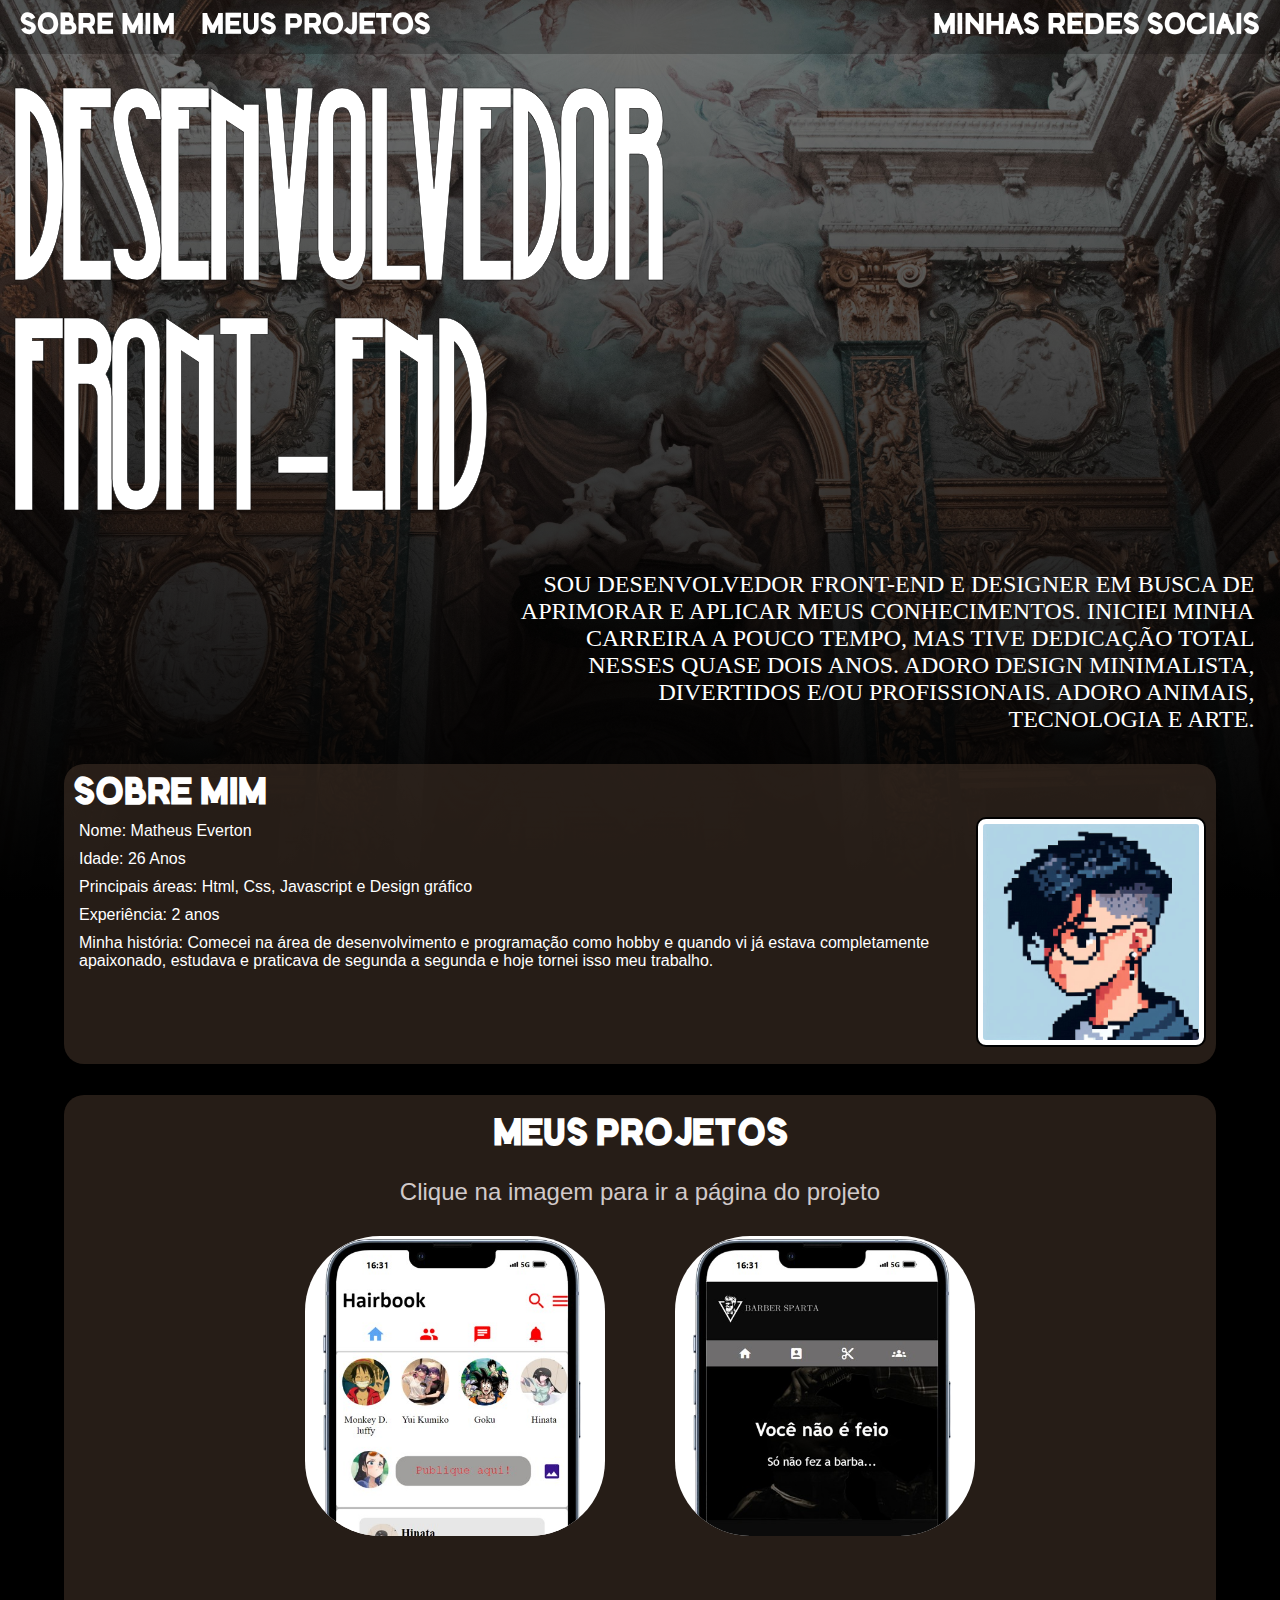
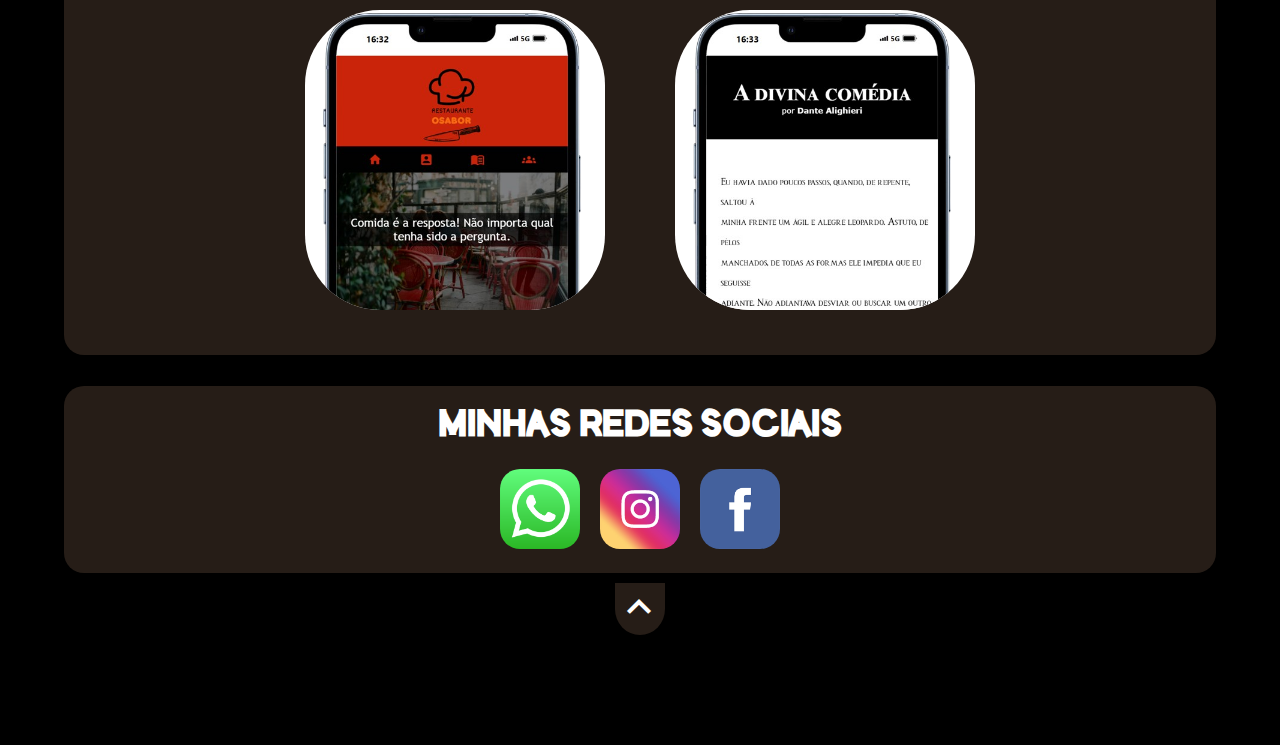
<file: index.html>
<!DOCTYPE html>
<html lang="pt-br">
<head>
    <meta charset="UTF-8">
    <meta name="viewport" content="width=device-width, initial-scale=1.0">
    <title>Meu Portifólio</title>
    <link rel="stylesheet" href="https://fonts.googleapis.com/icon?family=Material+Icons">
    <link rel="stylesheet" href="estilo/style.css">
    
</head>
<body id="corpo">
    <header>
        <nav id="telanav1">
            <a href="#1"><abbr title="Sobre mim"><i class="material-icons" id="menu">assignment_ind</i></abbr></a>
            <a href="#2"><abbr title="Meus projetos"><i class="material-icons" id="menu">library_books</i></abbr></a>

            <a href="#3"><abbr title="Contato"><i class="material-icons" id="menu2">email</i></abbr></a>
        </nav>
        <nav id="telanav2">
            <a href="#1">SOBRE MIM</a>
            <a href="#2">MEUS PROJETOS</a>

            <a href="#3" id="telamenu">MINHAS REDES SOCIAIS</a>
        </nav>
       
    </header>
    <main>
        <section>
            <h1 id="titulo">Desenvolvedor <br>Front-End</h1>
            <p>SOU DESENVOLVEDOR FRONT-END E DESIGNER EM BUSCA DE APRIMORAR E APLICAR MEUS CONHECIMENTOS. INICIEI MINHA CARREIRA A POUCO TEMPO, MAS TIVE DEDICAÇÃO TOTAL NESSES QUASE DOIS ANOS. ADORO DESIGN MINIMALISTA, DIVERTIDOS E/OU PROFISSIONAIS. ADORO ANIMAIS, TECNOLOGIA E ARTE.</p>
        </section>

        <div id="1" style="position: relative; top: -40px; height: 1px; background-color: transparent;">

        </div>

        <section id="sobremim">
            <h1>Sobre mim</h1>
            <img src="img/eu.jpeg" alt="desenho matheus" id="perfil" onmouseover="mudarback()" onmouseout="voltarback()" onclick="alternarback()">
            <ul>
                <li>Nome: Matheus Everton</li>
                <li>Idade: 26 Anos</li>
                <li>Principais áreas: Html, Css, Javascript e Design gráfico</li>
                <li>Experiência: 2 anos</li>
                <li>Minha história: Comecei na área de desenvolvimento e programação como hobby e quando vi já estava completamente apaixonado, estudava e praticava de segunda a segunda e hoje tornei isso meu trabalho.</li>
            </ul>
        </section>

        <div id="2" style="position: relative; top: -40px; height: 1px; background-color: transparent;"></div>

        </div>

        <section id="meusprojetos">
            <h1>Meus projetos</h1>
            <p id="aviso">Clique na imagem para ir a página do projeto</p>
            <div id="projetos">
                <div id="projeto1">
                    <a href="https://mattyns.github.io/hairbook/" target="_blank"><img src="img/1a.png" alt="projeto1" id="imgprojeto"></a>
                    
                    

                </div>
                <div id="projeto2">
                    <a href="https://mattyns.github.io/Barber/" target="_blank"><img src="img/2a.png" alt="projeto2" id="imgprojeto"></a>


                </div>
                <div id="projetos3">
                    <a href="https://mattyns.github.io/Osabor/" target="_blank"><img src="img/3a.png" alt="projeto3" id="imgprojeto"></a>
                </div>
                <div id="projeto4">
                    <a href="https://mattyns.github.io/divina/" target="_blank"><img src="img/4a.png" alt="projeto4" id="imgprojeto"></a>

                </div>
               
            </div>
            
                

            

            <a href="meusprojetos.html"><h2 id="teste">Ou clique aqui para ver mais detalhes</h2></a>

            

        </section>

        <div id="3" style="position: relative; top: -40px; height: 1px; background-color: transparent;"></div>

        </div>

        
        <section id="redessociais">
            <h1>Minhas Redes Sociais</h1>
            <div id="redes">
                <a href="https://wa.me/message/FFJ4LAFTHM7TA1" target="_blank"><img src="img/whats.png" alt="Meu Whatsapp"></a>
                <a href="https://www.instagram.com/math.ever/" target="_blank"><img src="img/insta.jpg" alt="Meu Instagram"></a>
                <a href="https://www.facebook.com/profile.php?id=100074589230685" target="_blank"><img src="img/face.jpg" alt="Meu Facebook"></a>
            </div>


        </section>
        

        <div id="navigatortop">
            <a href="#"><i class="material-icons">keyboard_arrow_up</i></a>
    
        </div>


    </main>

    <script src="Script/script.js"></script>
    

    
    
</body>
</html>
</file>
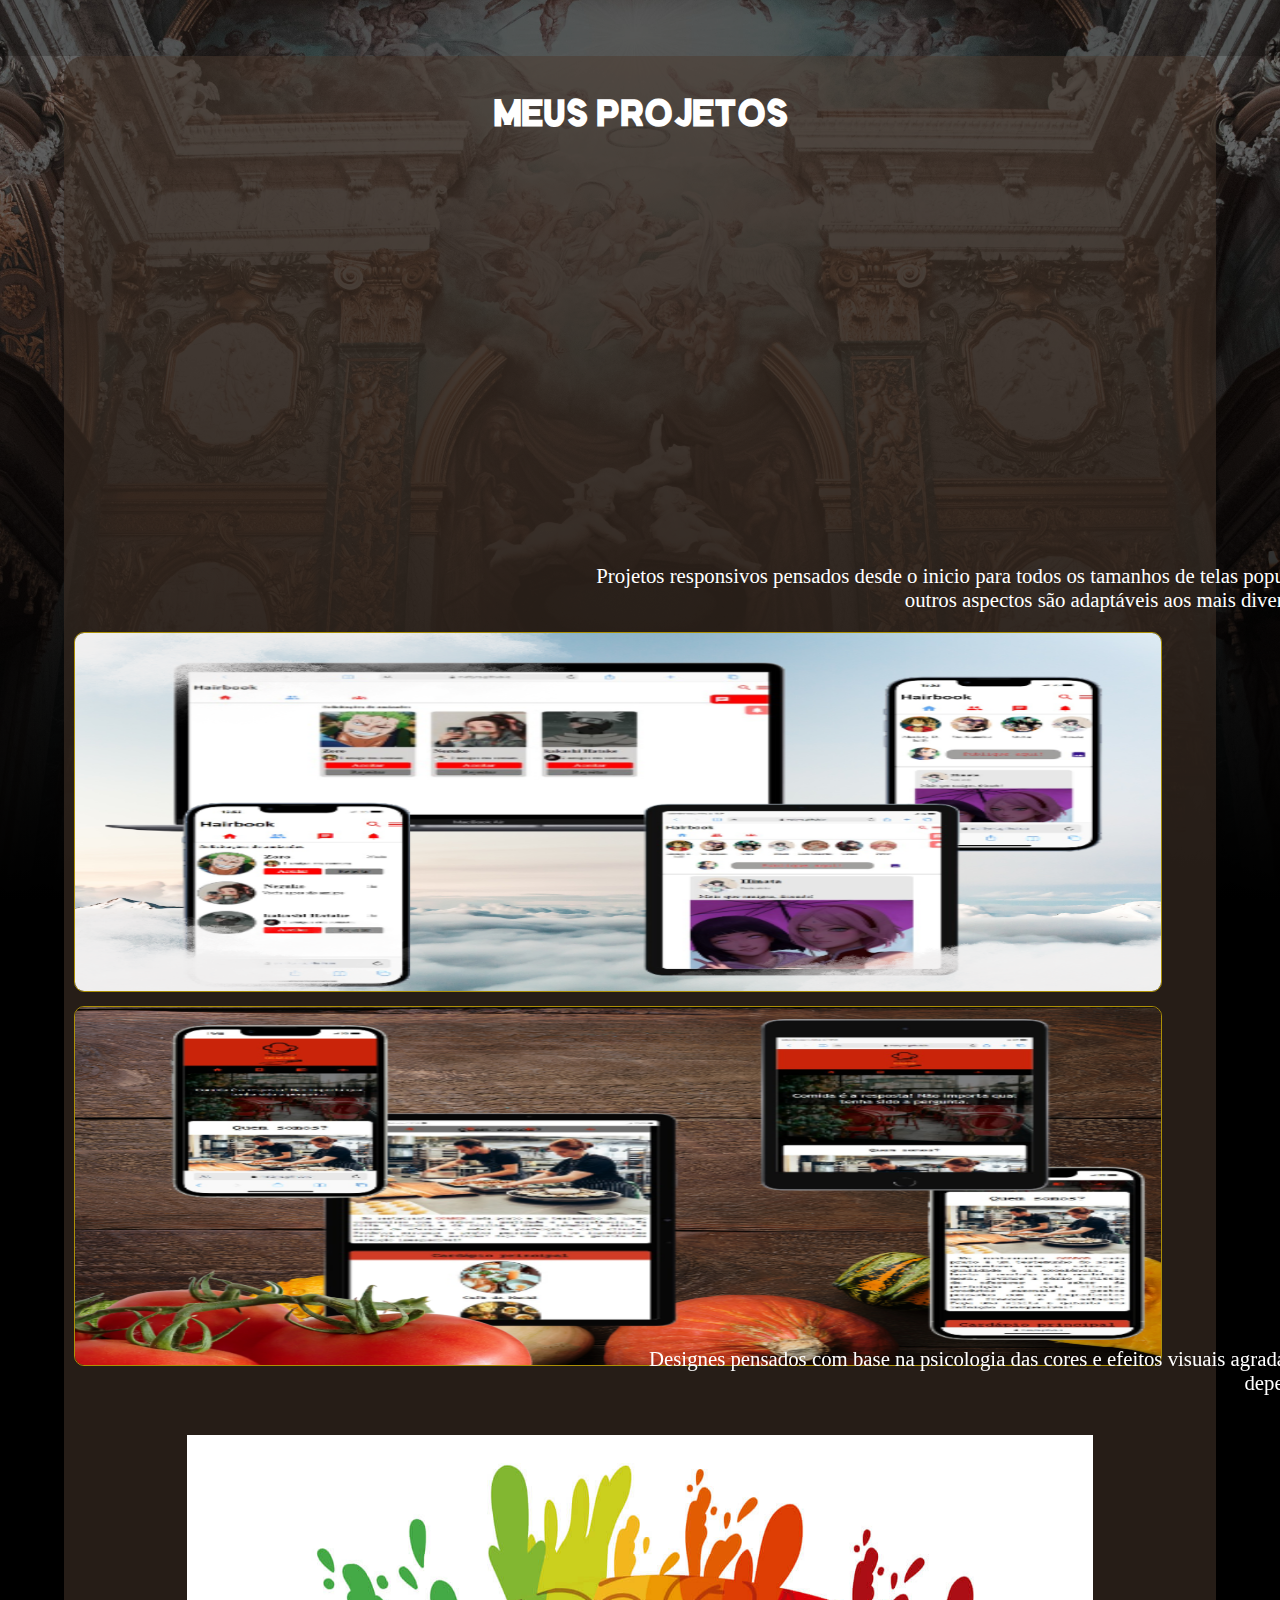
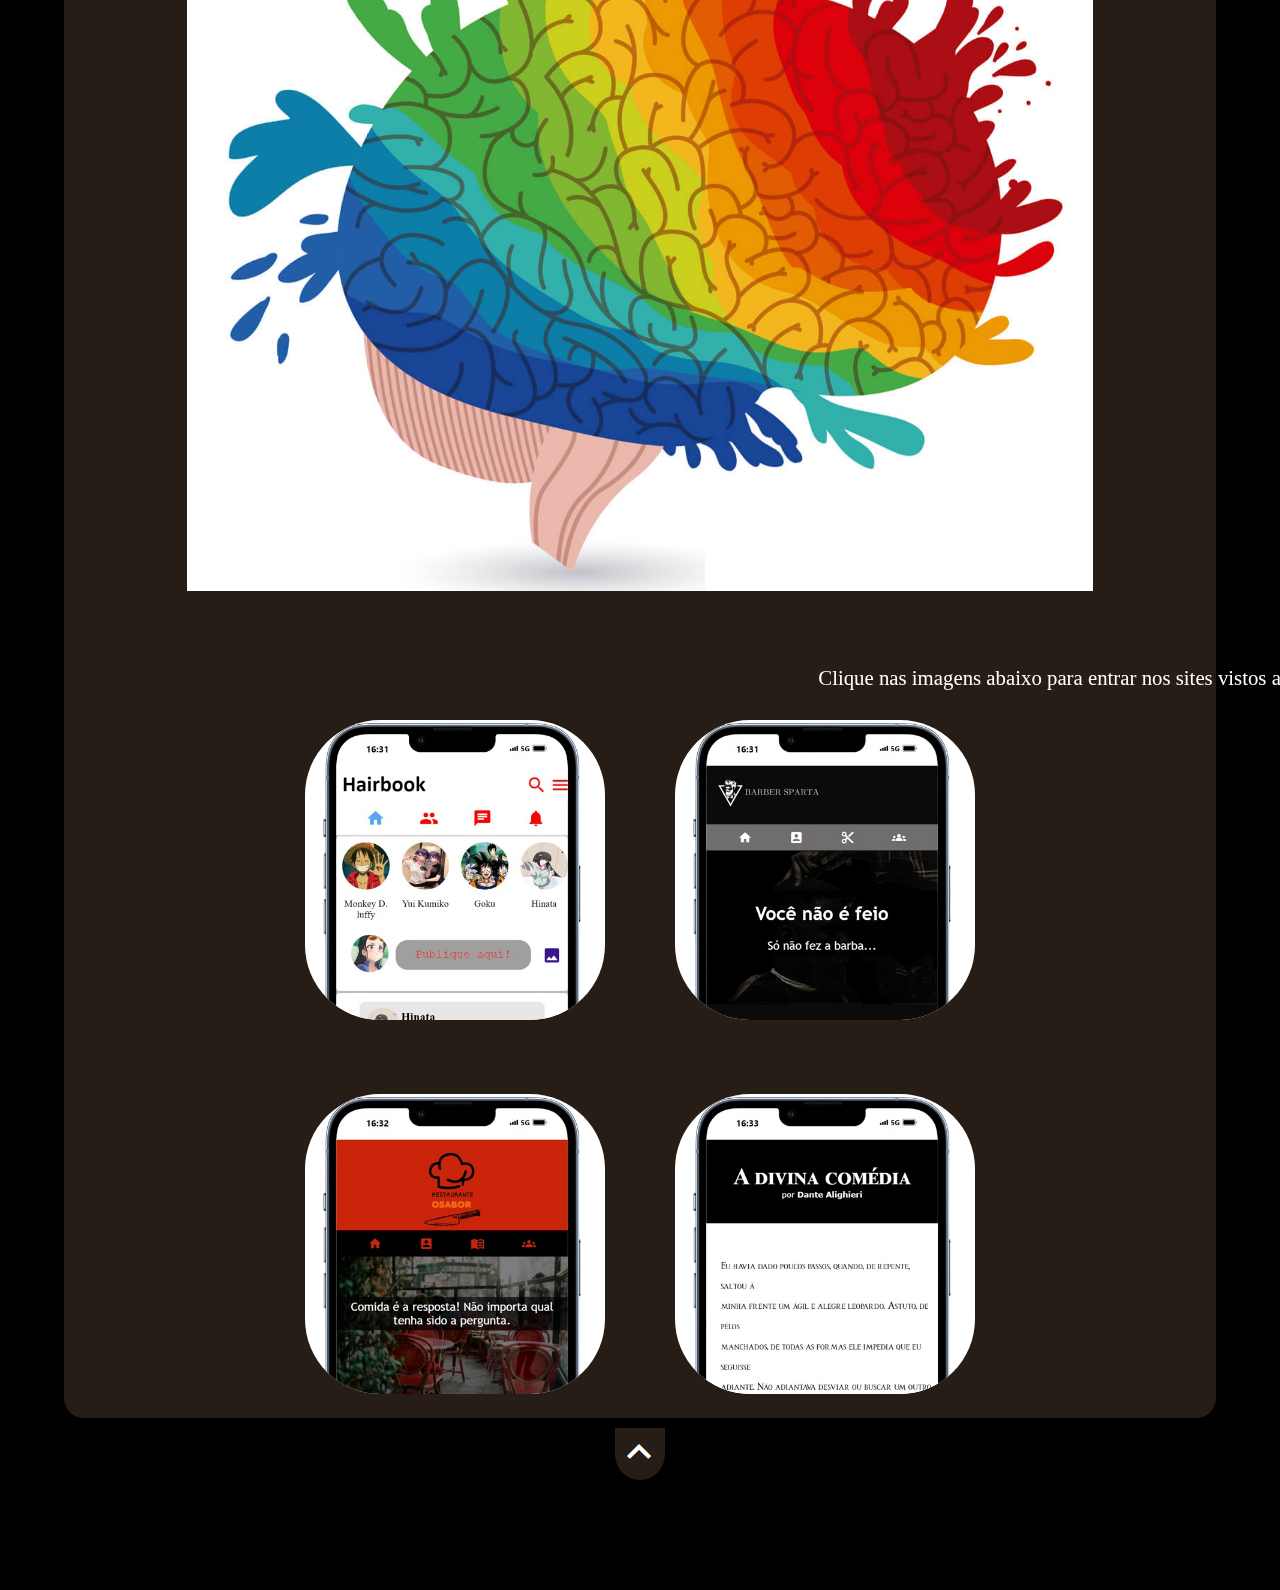
<file: meusprojetos.html>
<!DOCTYPE html>
<html lang="pt-br">
<head>
    <meta charset="UTF-8">
    <meta name="viewport" content="width=device-width, initial-scale=1.0">
    <title>Meus projetos</title>
    <link rel="stylesheet" href="https://fonts.googleapis.com/icon?family=Material+Icons">
    <link rel="stylesheet" href="estilo/style.css">
    <link rel="stylesheet" href="estilo/meusprojetos2.css">
    <link rel="stylesheet" href="estilo/projetos.css">
</head>
<body id="corpo">
    <nav id="telanav">
        <a href="index.html" id="link" ><abbr title="Voltar para página principal"><i class="material-icons" id="menu3">arrow_circle_left</i></abbr></a>

    </nav>
    <main>
        <section id="meusprojetos">
            <h1>Meus projetos</h1>
            <div id="slider">
                <img src="img/Haircel1.png" alt="hairbook" id="selected">
                <img src="img/hairtablet.png" alt="hairbook tablet">
                <img src="img/hairtcom.png" alt="hairbook computador">

            </div>
            <p id="textproj">Projetos responsivos pensados desde o inicio para todos os tamanhos de telas populares. Menus, conteudos, e todos os outros aspectos são adaptáveis aos mais diversos tipos de experiência do usuário.</p>
            <div id="imagensjuntas">
                <img src="img/haircomp.png" alt="hairbook compilação">
                <img src="img/osaborcomp.png" alt="Osabor" id="imagem2">
            </div>
            <p id="textproj2">Designes pensados com base na psicologia das cores e efeitos visuais agradaveis ao público espécifico ou geral, dependendo do objetivo do seu negócio.</p>
            <img src="img/psicologia.jpg" alt="cores" id="psico">
            <p id="textproj3">Clique nas imagens abaixo para entrar nos sites vistos acima.</p>
            <div id="projetos">
                <div id="projeto1">
                    <a href="https://mattyns.github.io/hairbook/" target="_blank"><img src="img/1a.png" alt="projeto1" id="imgprojeto"></a>
                    
                    

                </div>
                <div id="projeto2">
                    <a href="https://mattyns.github.io/Barber/" target="_blank"><img src="img/2a.png" alt="projeto2" id="imgprojeto"></a>


                </div>
                <div id="projetos3">
                    <a href="https://mattyns.github.io/Osabor/" target="_blank"><img src="img/3a.png" alt="projeto3" id="imgprojeto"></a>
                </div>
                <div id="projeto4">
                    <a href="https://mattyns.github.io/divina/" target="_blank"><img src="img/4a.png" alt="projeto4" id="imgprojeto"></a>

                </div>
               
            </div>

        </section>

        <div id="navigatortop">
            <a href="#"><i class="material-icons">keyboard_arrow_up</i></a>
    
        </div>

    </main>
    
    <script src="Script/projetos2.js"></script>

</body>
</html>
</file>
<file: estilo/style.css>
@charset "UTF-8";


@font-face {
    font-family: 'grande';
    src: url('../fonts/MagnaBlackcondensed-Rpv4M.otf') format(opentype);
    font-weight: normal;
    font-style: normal;
}

@font-face {
    font-family: 'grande2';
    src: url('../fonts/DenseLetters-nRgDO.otf') format(opentype);
    font-weight: normal;
    font-style: normal;
}

*{
    padding: 0px;
    margin: 0px;
    box-sizing: border-box;
}

html {
    width: 100vw;
    
    overflow-x: hidden;
}

body {
    width: 100vw;
    
    background-color: rgb(0, 0, 0);
    background-image: url('../img/pexels-sr-solo-2917871.jpg');
    background-size: cover;
    background-position: center;
    background-attachment: fixed;
    
    
}

#corpo {
    transition: .4s linear;
}

header{
    position: sticky;
    top: 0px;
    z-index: 1;

}

nav{
    background-color: rgba(0, 0, 0, 0.614);
    padding: 10px;
    position: sticky;
    top: -1px;
}

#telanav2 {
    display: none;
}

i#menu {
    color: aliceblue;
    padding: 0px 5px;
}

i#menu2 {
    color: aliceblue;
    padding: 0px 5px;
    float: right;
}

main {
    background-image: linear-gradient(to top, black, rgba(0, 0, 0, 0.474));
    background-attachment: fixed;
    
    width: 100vw;
    padding-bottom: 100px;
    margin: auto;
}

main > section > p {
    padding-left:15px;
    color: white;
    width: 95vw;
    text-indent: 20px;
    text-align: justify;
}

#titulo {
    width: 90vw;
    padding: 15px 0px;
    padding-left: 15px;
    color: white;
    font-size: 15vw;
    -webkit-text-stroke-width: 0.5px;
    -webkit-text-stroke-color: #000;
    font-family: grande, Georgia, 'Times New Roman', Times, serif;
    
}


#sobremim {
    
    background-color: #3e2f259c;
    width: 90vw;
    margin: 0px auto;
    margin-top: 30px;
    border-radius: 20px;
    padding: 10px;

}

#sobremim > h1 {
    color: white;
    font-family: grande2, 'Courier New', Courier, monospace;
    font-size: 2em;

}

#sobremim > ul {
    list-style: none;
}

#sobremim > ul > li {
    padding: 5px;
    color: white;
    font-family: 'Lucida Sans', 'Lucida Sans Regular', 'Lucida Grande', 'Lucida Sans Unicode', Geneva, Verdana, sans-serif;
}


#perfil {
    width: 30vw;
    padding: 5px;
    float: right;
    border: 2px solid black;
    background-color: #ffffff;
    border-radius: 10px;
}

#meusprojetos {
    width: 90vw;
    background-color: #3e2f259c;
    margin: 0px auto;
    margin-top:30px ;
    border-radius: 20px;
    padding: 10px;
    
}

#meusprojetos > h1 {
    color: white;
    font-family: grande2, 'Courier New', Courier, monospace;
    font-size: 2em;
    padding: 10px;
}

#meusprojetos > a {
    color: rgb(222, 219, 219);
    font-family: grande2, 'Courier New', Courier, monospace;
    text-align: center;
    padding: 10px;
    text-decoration: none;

}

#meusprojetos > a:hover {
    color:rgb(172, 144, 6) ;

}



#aviso {
    width: auto;
    text-indent:0px ;
    color: rgb(209, 202, 202);
    padding: 10px;
    margin: 0px;
    margin-bottom: 10px;
    font-family: 'Lucida Sans', 'Lucida Sans Regular', 'Lucida Grande', 'Lucida Sans Unicode', Geneva, Verdana, sans-serif;
   
}

#projetos {
    display: grid;
    grid-template-columns: 1fr 1fr;
    grid-template-rows: 1fr 1fr;
    
    
    
    
    
}

#projetos > div {
    padding: 10px;
    
}



#imgprojeto {
    width: 100%;
    background-color: #ffffff;
    border-radius: 25%;
    margin: 0px;
    
    
}

#teste {
    display: none;
}



#redessociais {
    width: 90vw;
    
    background-color: #3e2f259c;
    margin: 0px auto;
    margin-top:30px ;
    border-radius: 20px;
    padding: 10px;
    
}

#redessociais > h1 {
    color: white;
    font-family: grande2, 'Courier New', Courier, monospace;
    font-size: 2em;
    padding: 10px;
    text-align: center;
}

#redes {
    
    display: flex;
    justify-content: center;
}

#redes img {
    width: 100px;
    border-radius: 30px;
    padding: 10px;
    
}

#navigatortop {
    background-color: #3e2f259c;
    width: 50px;
    border-radius: 0px 0px 50% 50%;
    margin: 10px auto;
    display: flex;
    
}

#navigatortop  i {
    font-size: 3em;
    color: white;
}

@media screen and (min-Width:845px) {

    nav{
        background-color: rgba(0, 0, 0, 0.614);
        padding: 10px;
        position: sticky;
        top: -1px;
        font-size: 2vw;
        
    }

    #telanav1 {
        display: none;
    }

    #telanav2 {
        display: block;
    }

    #telanav2 > a {
        text-decoration: none;
        color: white;
        margin: 0px 10px;
        font-family: grande2;
        
    }

    #telamenu {
        float: right;
        margin: 0px;
        font-family: grande2;
        
    }

    #sobremim {
        height: 300px;
    }

    #perfil {
        width: 230px;
        padding: 5px;
        float: right;
        border: 2px solid black;
        background-color: #ffffff;
        border-radius: 10px;
    }

    #meusprojetos > h1 {
        text-align: center;
    }

    #aviso {
        text-align: center;
    }

    #projetos {
        gap: 50px;
        width: fit-content;
        margin: auto;
    }
    
    #imgprojeto {
        width: 300px;
    }

   

    
}


@media screen and (min-Width:1200px) {
    


    main > section > p {
        width: 60vw;
        font-size: 1.5em;
        text-align: right;
        position: relative;
        left: 38vw;
        
    }

    #aviso {
        position: initial;
        text-align: center;
    }

   

   

    
}
</file>
<file: estilo/meusprojetos2.css>
@charset "UTF-8";

main {
    
}

header {
    display: block;
    z-index: 3;
    transition: none;
}

nav {
    display: block;
    text-align: center;
    font-size: 1em;
    
    z-index: 3;
}

link {
    display: block;
    align-content: center;
    
}


#menu3 {
    color: white;
    font-size: 2em;
    
}

#meusprojetos {
    margin-top: 0px;
    
}

#meusprojetos > h1 {
    margin-top: 20px;
    margin-bottom: 10px;
}



#textproj {
    margin-top: 250px;
    margin-bottom: 15px;
    padding: 5px;
    width: 80vw;
    font-size: 1.3em;
}

#imagensjuntas {
    text-decoration: none;
    height: 700px;
    

}

#imagensjuntas > img {
    width: 85vw;
    height: 40vh;
    border: 1px solid rgb(172, 144, 6);
    border-radius: 10px;
    position: sticky;
    top: 60px;
    margin-bottom: 10px;
    z-index: 0;
    

}

#imagem2 {
    z-index: 0;
    position: static;
    top: 50px;
    
    

}

#textproj2 {
    
    position: relative;
    top: -90px;
    margin-top: 100px;
    margin-bottom: 15px;
    padding: 5px;
    width: 80vw;
    font-size: 1.3em;
}

#textproj3 {
    text-align: center;
    text-indent: 0px;
    position: relative;
    margin-bottom: 15px;
    padding: 5px;
    width: 80vw;
    font-size: 1.3em;
}


#psico {
    width: 80%;
    display: block;
    margin: auto;
    position: relative;
    top: -70px;
}
</file>
<file: estilo/projetos.css>
@charset "UTF-8";


#meusprojetos2 {
    width: 90vw;
    height: 90vh;
    background-color: #fafafa;
    margin: 0px auto;
    margin-top:30px ;
    border-radius: 20px;
    padding: 10px;
    
    
}



#slider {
    width: 80%;
    max-width: 500px;
    height: 25vw;
    max-height: 150px;
    position: relative;
    object-fit: cover;
    justify-items: center;
}



#slider img {
    opacity: 0;
    position: absolute;
    width: 85vw;
    height: 40vh;
    transition: opacity 2000ms;
    border: 1px solid rgb(172, 144, 6);
    border-radius: 10px;    
    
}

#slider img.selected{
    opacity: 1;
}
</file>
